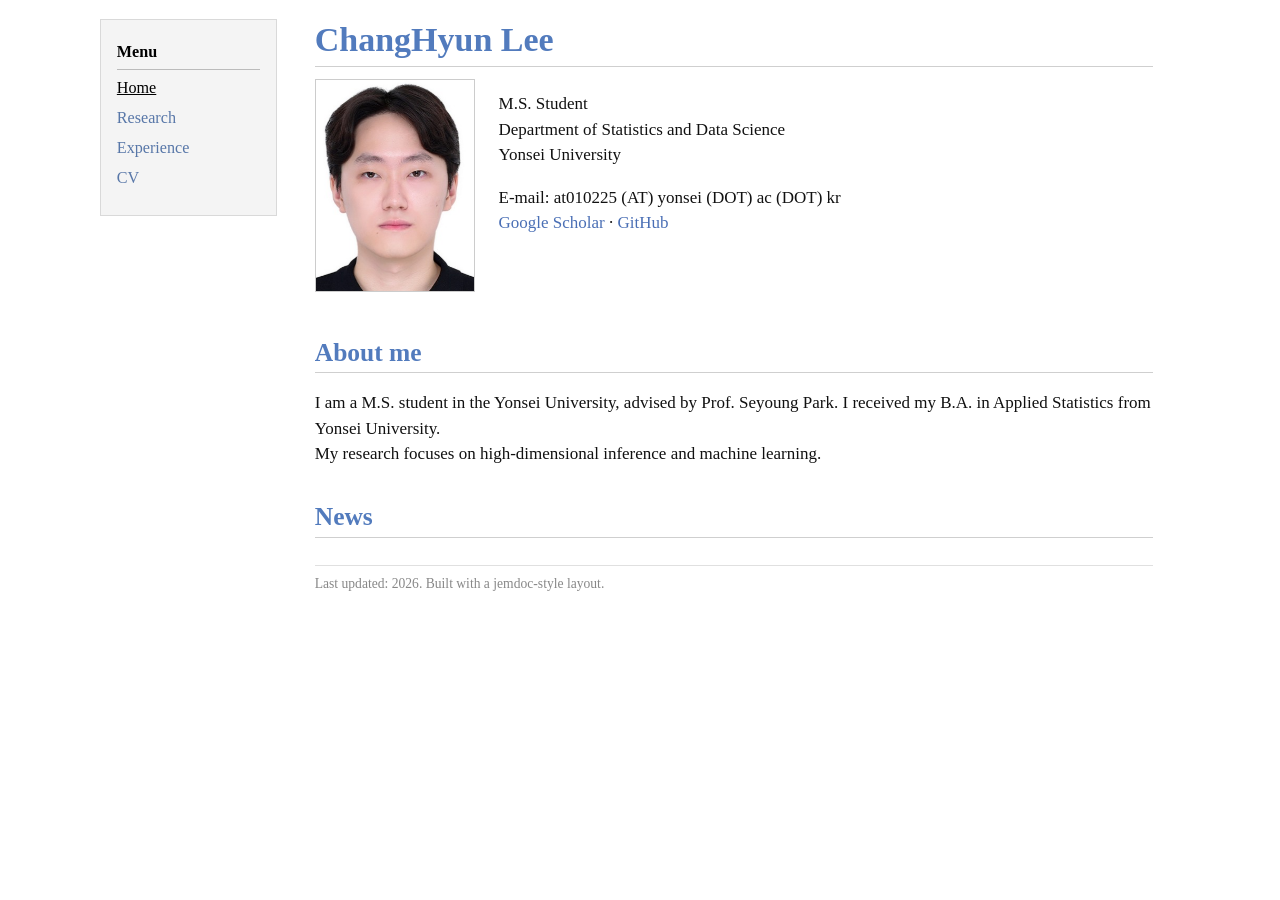
<file: index.html>
<!DOCTYPE html>
<html lang="en">
<head>
<meta charset="utf-8">
<meta name="viewport" content="width=device-width, initial-scale=1">
<title>ChangHyun Lee</title>
<link rel="stylesheet" href="style.css">
</head>
<body>
<div id="layout">

  <nav id="menu">
    <div class="menu-title">Menu</div>
    <ul class="menu-list">
      <li><a class="current" href="index.html">Home</a></li>
      <li><a href="research.html">Research</a></li>
      <li><a href="experience.html">Experience</a></li>
      <li><a href="cv.html">CV</a></li>
    </ul>
  </nav>

  <main id="content">
    <h1>ChangHyun Lee</h1>

    <div class="profile">
      <img src="증명사진_이창현.jpg" alt="ChangHyun Lee">
      <p>
        M.S. Student<br>
        Department of Statistics and Data Science<br>
        Yonsei University
      </p>
      <p>
        E-mail: at010225 (AT) yonsei (DOT) ac (DOT) kr<br>
        <a href="https://scholar.google.com/">Google Scholar</a> &middot;
        <a href="https://github.com/chstatlee">GitHub</a>
      </p>
    </div>

    <h2>About me</h2>
    <p>


      I am a M.S. student in the Yonsei University, advised by Prof. Seyoung Park. 
      I received my B.A. in Applied Statistics from Yonsei University. <br>
      
      My research focuses on high-dimensional inference and machine learning.
    </p>

    <h2>News</h2>
    <ul>
  
    </ul>

    <div id="footer">
      Last updated: 2026. Built with a jemdoc-style layout.
    </div>
  </main>

</div>
</body>
</html>
</file>
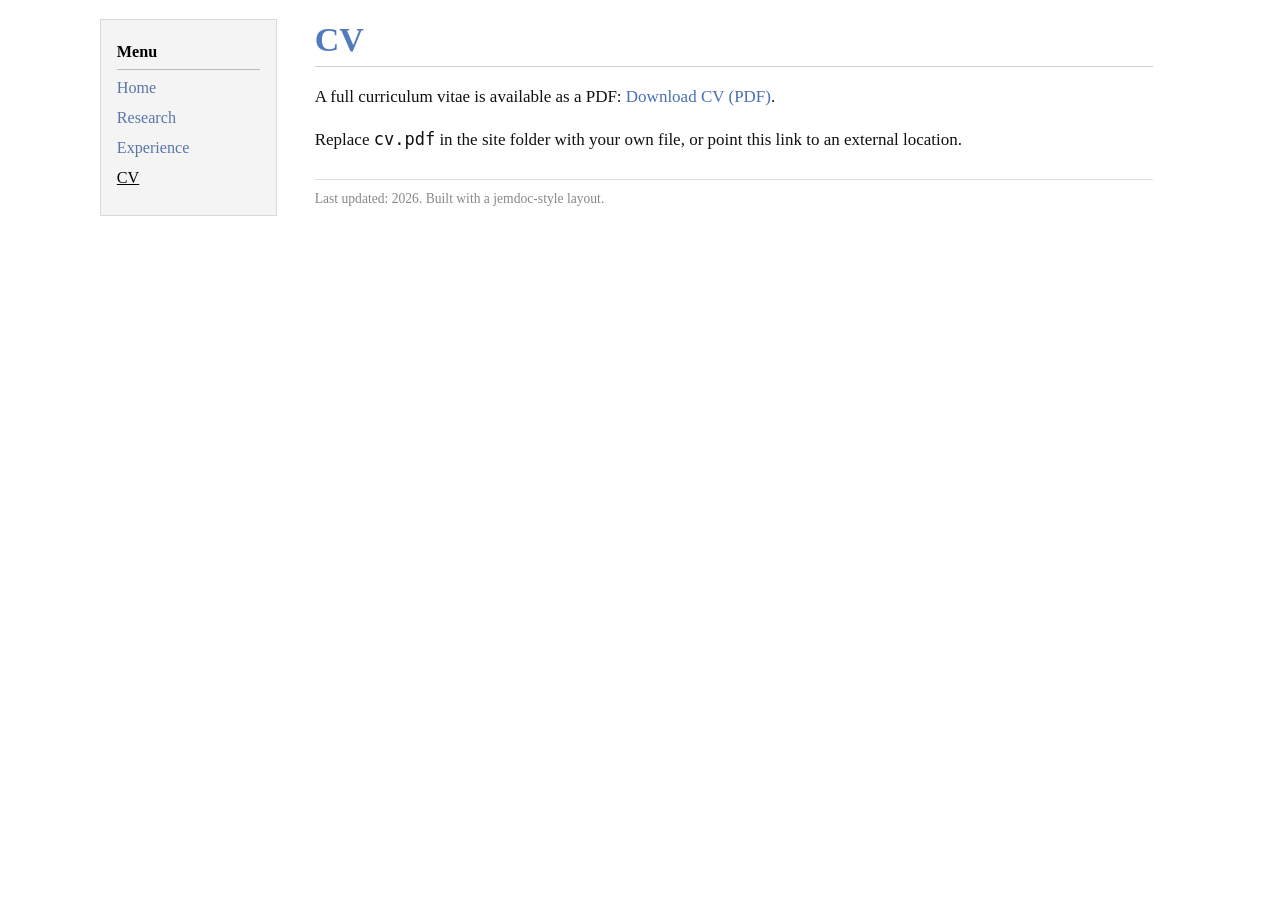
<file: cv.html>
<!DOCTYPE html>
<html lang="en">
<head>
<meta charset="utf-8">
<meta name="viewport" content="width=device-width, initial-scale=1">
<title>CV &middot; Joonho Kim</title>
<link rel="stylesheet" href="style.css">
</head>
<body>
<div id="layout">

  <nav id="menu">
    <div class="menu-title">Menu</div>
    <ul class="menu-list">
      <li><a href="index.html">Home</a></li>
      <li><a href="research.html">Research</a></li>
      <li><a href="experience.html">Experience</a></li>
      <li><a class="current" href="cv.html">CV</a></li>
    </ul>
  </nav>

  <main id="content">
    <h1>CV</h1>

    <p>
      A full curriculum vitae is available as a PDF:
      <a href="cv.pdf">Download CV (PDF)</a>.
    </p>

    <p>
      Replace <code>cv.pdf</code> in the site folder with your own file,
      or point this link to an external location.
    </p>

    <div id="footer">
      Last updated: 2026. Built with a jemdoc-style layout.
    </div>
  </main>

</div>
</body>
</html>
</file>
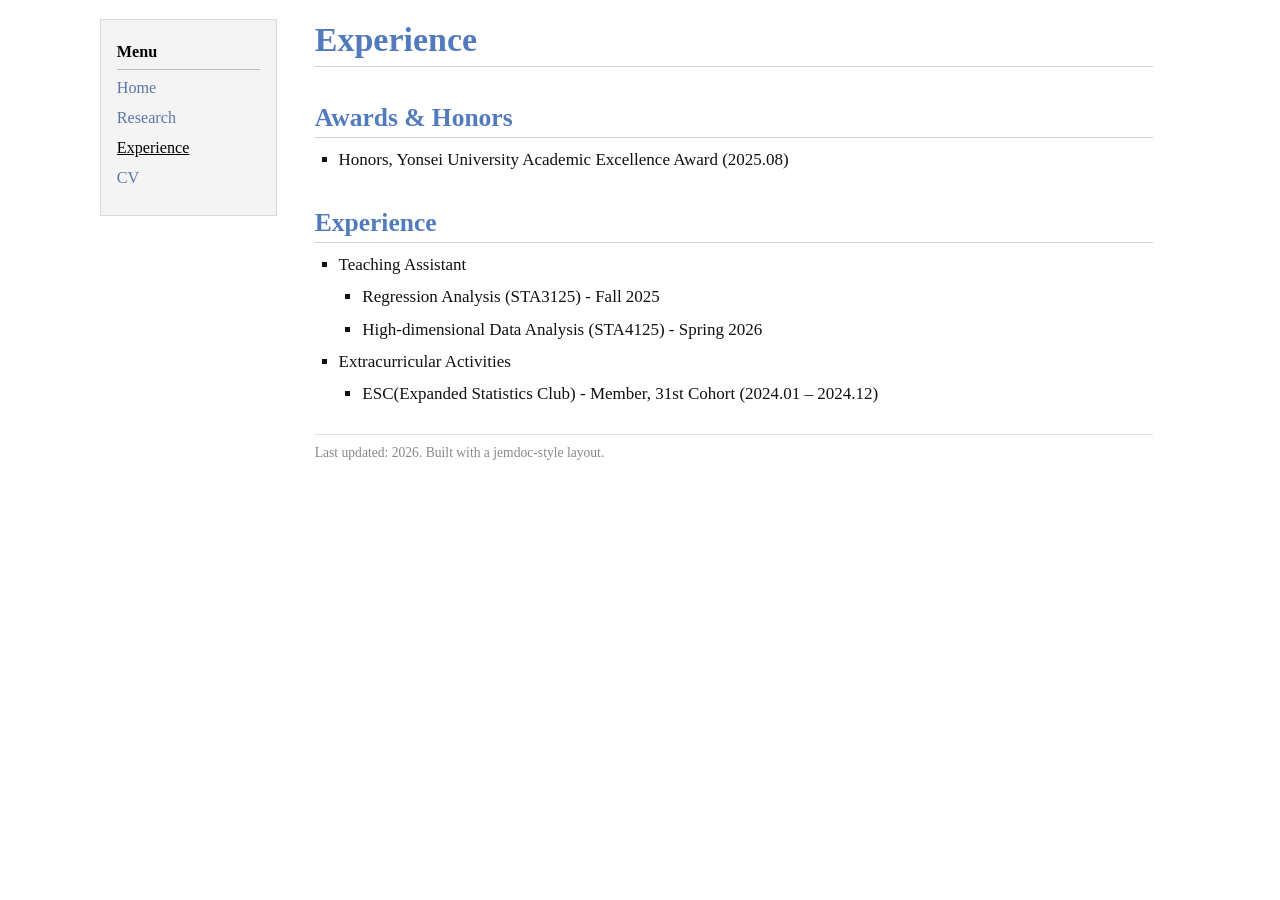
<file: experience.html>
<!DOCTYPE html>
<html lang="en">
<head>
<meta charset="utf-8">
<meta name="viewport" content="width=device-width, initial-scale=1">
<title>Experience &middot; Joonho Kim</title>
<link rel="stylesheet" href="style.css">
</head>
<body>
<div id="layout">

  <nav id="menu">
    <div class="menu-title">Menu</div>
    <ul class="menu-list">
      <li><a href="index.html">Home</a></li>
      <li><a href="research.html">Research</a></li>
      <li><a class="current" href="experience.html">Experience</a></li>
      <li><a href="cv.html">CV</a></li>
    </ul>
  </nav>

  <main id="content">
    <h1>Experience</h1>

    <h2>Awards & Honors</h2>
    <ul>
      <li> Honors, Yonsei University Academic Excellence Award (2025.08)</li>
    </ul>

     

    <h2>Experience</h2>
    <ul>
      <li>
        Teaching Assistant
        <ul>
          <li>Regression Analysis (STA3125) - Fall 2025</li>
          <li>High-dimensional Data Analysis (STA4125) - Spring 2026</li>
        </ul>
      </li>

      <li>
          Extracurricular Activities
        <ul>
          <li>ESC(Expanded Statistics Club) - Member, 31st Cohort (2024.01 – 2024.12) </li>
        </ul>
      </li>
    </ul>

    

    


    
    <div id="footer">
      Last updated: 2026. Built with a jemdoc-style layout.
    </div>
  </main>

</div>
</body>
</html>
</file>
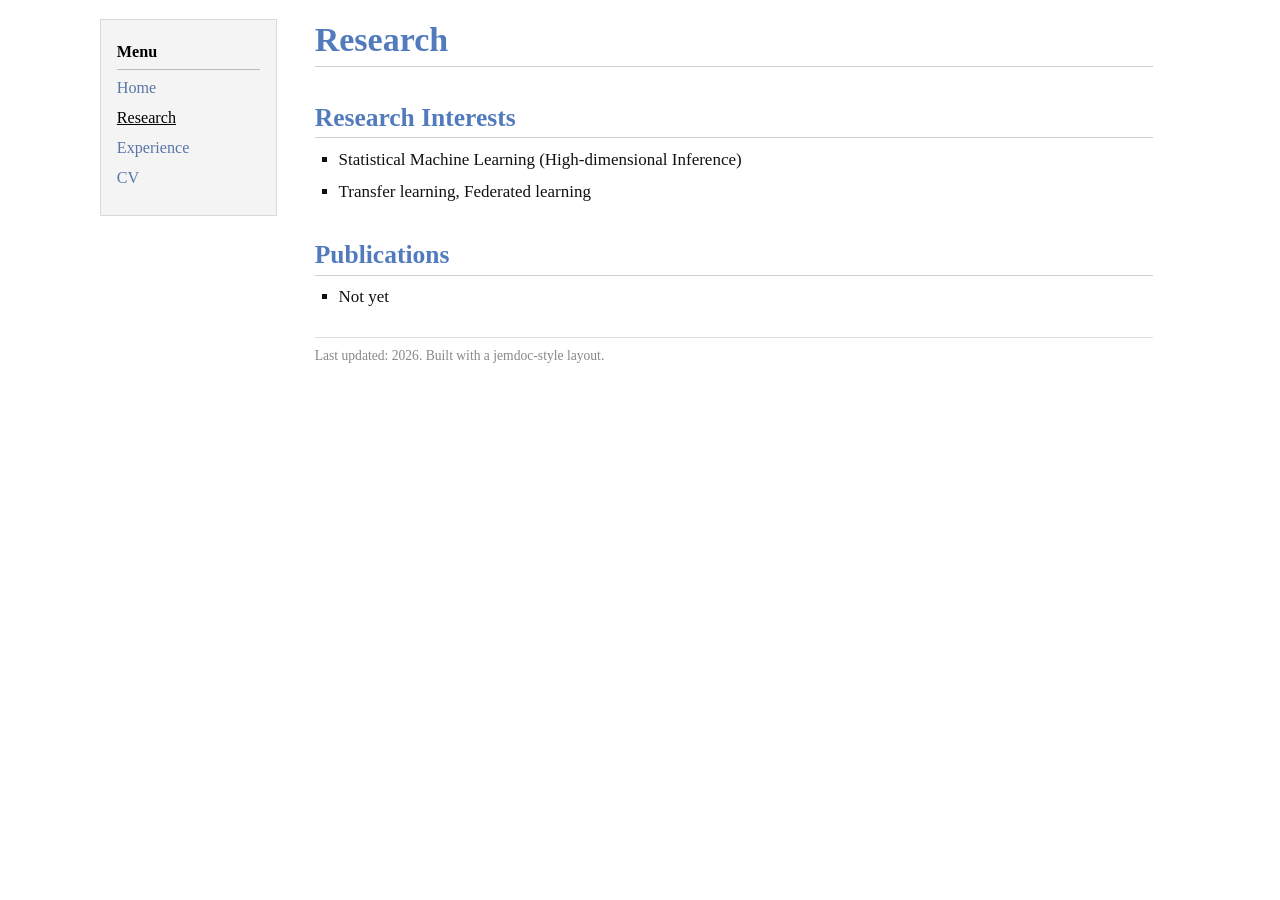
<file: research.html>
<!DOCTYPE html>
<html lang="en">
<head>
<meta charset="utf-8">
<meta name="viewport" content="width=device-width, initial-scale=1">
<title>Research &middot; Joonho Kim</title>
<link rel="stylesheet" href="style.css">
</head>
<body>
<div id="layout">

  <nav id="menu">
    <div class="menu-title">Menu</div>
    <ul class="menu-list">
      <li><a href="index.html">Home</a></li>
      <li><a class="current" href="research.html">Research</a></li>
      <li><a href="experience.html">Experience</a></li>
      <li><a href="cv.html">CV</a></li>
    </ul>
  </nav>

  <main id="content">
    <h1>Research</h1>

    <h2>Research Interests</h2>
    <ul>
      <li>Statistical Machine Learning (High-dimensional Inference)</li>
      <li>Transfer learning, Federated learning</li>
    </ul>

    <h2>Publications</h2>
    <ul>
      <li>
        Not yet
      </li>
    </ul>

    <div id="footer">
      Last updated: 2026. Built with a jemdoc-style layout.
    </div>
  </main>

</div>
</body>
</html>
</file>
<file: style.css>
/* jemdoc-style academic homepage
   classic minimal look: slate-blue headings, left menu box, serif body */

* { box-sizing: border-box; }

body {
  font-family: Georgia, "Times New Roman", Times, serif;
  font-size: 17px;
  line-height: 1.5;
  color: #111;
  background: #ffffff;
  margin: 0;
  padding: 0;
}

/* layout: fixed-width left menu + fluid content */
#layout {
  display: flex;
  align-items: flex-start;
  max-width: 1100px;
  margin: 0 auto;
}

#menu {
  flex: 0 0 11em;
  padding: 1.2em 1em;
  margin: 1.2em 0 1.2em 0.6em;
  background: #f4f4f4;
  border: 1px solid #d9d9d9;
  font-size: 0.95em;
}

#content {
  flex: 1 1 auto;
  padding: 1.2em 2.2em 3em 2.2em;
  min-width: 0;
}

/* menu box */
.menu-title {
  font-weight: bold;
  color: #000;
  border-bottom: 1px solid #bbb;
  padding-bottom: 0.3em;
  margin-bottom: 0.4em;
}

.menu-list {
  list-style: none;
  margin: 0;
  padding: 0;
}

.menu-list li { margin: 0.35em 0; }

.menu-list a {
  color: #5877a8;
  text-decoration: none;
}

.menu-list a:hover { text-decoration: underline; }

.menu-list a.current {
  color: #000;
  text-decoration: underline;
}

/* headings */
h1, h2, h3 {
  color: #527bbd;
  font-weight: bold;
  line-height: 1.2;
}

h1 {
  font-size: 2em;
  margin: 0 0 0.2em 0;
  padding-bottom: 0.15em;
  border-bottom: 1px solid #cfcfcf;
}

h2 {
  font-size: 1.5em;
  margin: 1.4em 0 0.2em 0;
  padding-bottom: 0.15em;
  border-bottom: 1px solid #cfcfcf;
}

h3 {
  font-size: 1.2em;
  margin: 1.1em 0 0.3em 0;
}

/* links */
a { color: #4a6fb5; text-decoration: none; }
a:hover { color: #3050a0; text-decoration: underline; }

/* lists: square bullets like jemdoc */
#content ul {
  list-style-type: square;
  padding-left: 1.4em;
  margin: 0.5em 0;
}

#content ul li { margin: 0.4em 0; }

#content ul ul { margin: 0.2em 0; }

/* profile block on home */
.profile {
  overflow: hidden;
  margin-bottom: 1em;
}

.profile img {
  float: left;
  width: 160px;
  margin: 0.3em 1.4em 0.6em 0;
  border: 1px solid #ccc;
}

/* small utilities */
.pubtitle { font-weight: normal; }
.me { font-weight: bold; }

hr {
  border: none;
  border-top: 1px solid #cfcfcf;
  margin: 1.4em 0;
}

/* footer */
#footer {
  clear: both;
  margin-top: 2em;
  padding-top: 0.6em;
  border-top: 1px solid #e0e0e0;
  font-size: 0.8em;
  color: #888;
}

/* mobile: stack menu above content */
@media (max-width: 640px) {
  #layout { flex-direction: column; }
  #menu {
    flex: none;
    width: auto;
    margin: 0.6em;
  }
  #content { padding: 1em 1.2em 2em 1.2em; }
  .profile img { float: none; display: block; margin: 0 0 0.8em 0; }
}
</file>
